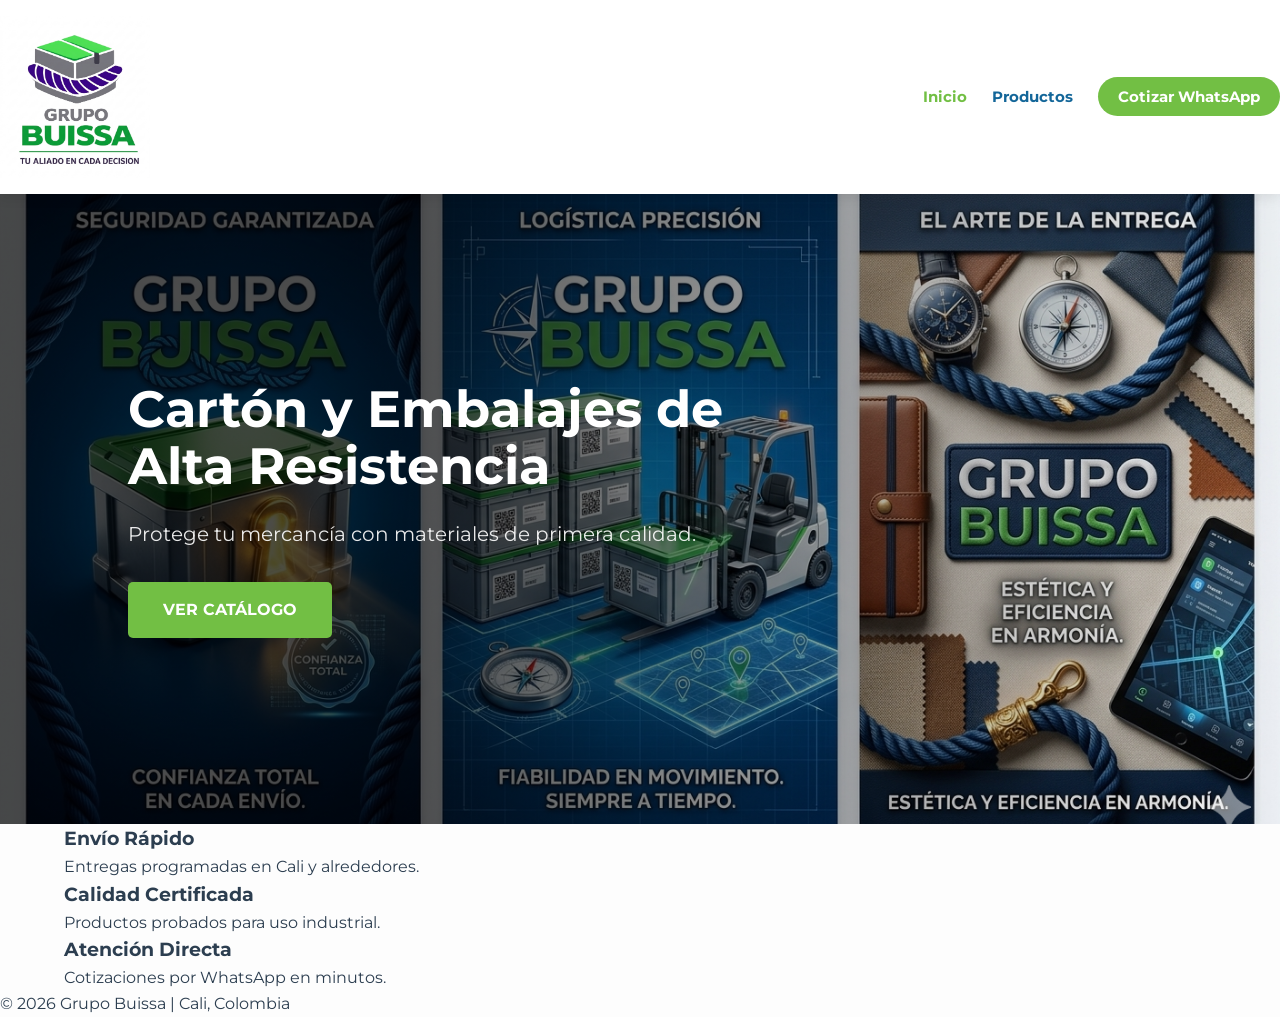
<file: index.html>
<!DOCTYPE html>
<html lang="es">
<head>
    <meta charset="UTF-8">
    <meta name="viewport" content="width=device-width, initial-scale=1.0, maximum-scale=5.0">
    <title>Grupo Buissa | Suministros Industriales y Embalajes</title>
    <meta name="description" content="Venta de cartón de embalaje, sogas de polipropileno y guantes industriales. Calidad garantizada en Cali.">
    <link rel="stylesheet" href="Stile.css">
    <link href="https://fonts.googleapis.com/css2?family=Montserrat:wght@400;700&display=swap" rel="stylesheet">
</head>
<body>

<header class="main-header">
    <div class="nav-container">
        <a href="index.html" class="logo-box">
            <img src="assets/logo.png" alt="Grupo Buissa Logo" class="logo-img">
        </a>
        <nav class="nav-menu">
            <ul>
                <li><a href="index.html" class="active">Inicio</a></li>
                <li><a href="Cotizacion.html">Productos</a></li>
                <li><a href="Cotizacion.html" class="btn-nav">Cotizar WhatsApp</a></li>
            </ul>
        </nav>
    </div>
</header>

<main>
    <section class="hero-slider" aria-label="Productos destacados">
        <div class="slider-wrapper" id="sliderTrack">
            <div class="slide">
                <img src="assets/banner-aliado.png" alt="Cartón de embalaje industrial" class="slide-img">
                <div class="slide-overlay">
                    <div class="slide-text">
                        <h1>Cartón y Embalajes de Alta Resistencia</h1>
                        <p>Protege tu mercancía con materiales de primera calidad.</p>
                        <a href="Cotizacion.html" class="cta-button">Ver Catálogo</a>
                    </div>
                </div>
            </div>
            <div class="slide">
                <img src="assets/banner-soluciones.png" alt="Sogas y suministros" class="slide-img">
                <div class="slide-overlay">
                    <div class="slide-text">
                        <h1>Sogas y Guantes Industriales</h1>
                        <p>Suministros certificados para trabajos pesados.</p>
                        <a href="Cotizacion.html" class="cta-button">Solicitar Precios</a>
                    </div>
                </div>
            </div>
        </div>
        
        <button class="arrow prev" id="prevBtn" aria-label="Anterior">❮</button>
        <button class="arrow next" id="nextBtn" aria-label="Siguiente">❯</button>
    </section>

    <section class="quick-info container">
        <div class="info-card">
            <h3>Envío Rápido</h3>
            <p>Entregas programadas en Cali y alrededores.</p>
        </div>
        <div class="info-card">
            <h3>Calidad Certificada</h3>
            <p>Productos probados para uso industrial.</p>
        </div>
        <div class="info-card">
            <h3>Atención Directa</h3>
            <p>Cotizaciones por WhatsApp en minutos.</p>
        </div>
    </section>
</main>

<footer class="footer-simple">
    <p>&copy; 2026 Grupo Buissa | Cali, Colombia</p>
</footer>

<script src="script.js"></script>
</body>
</html>
</file>
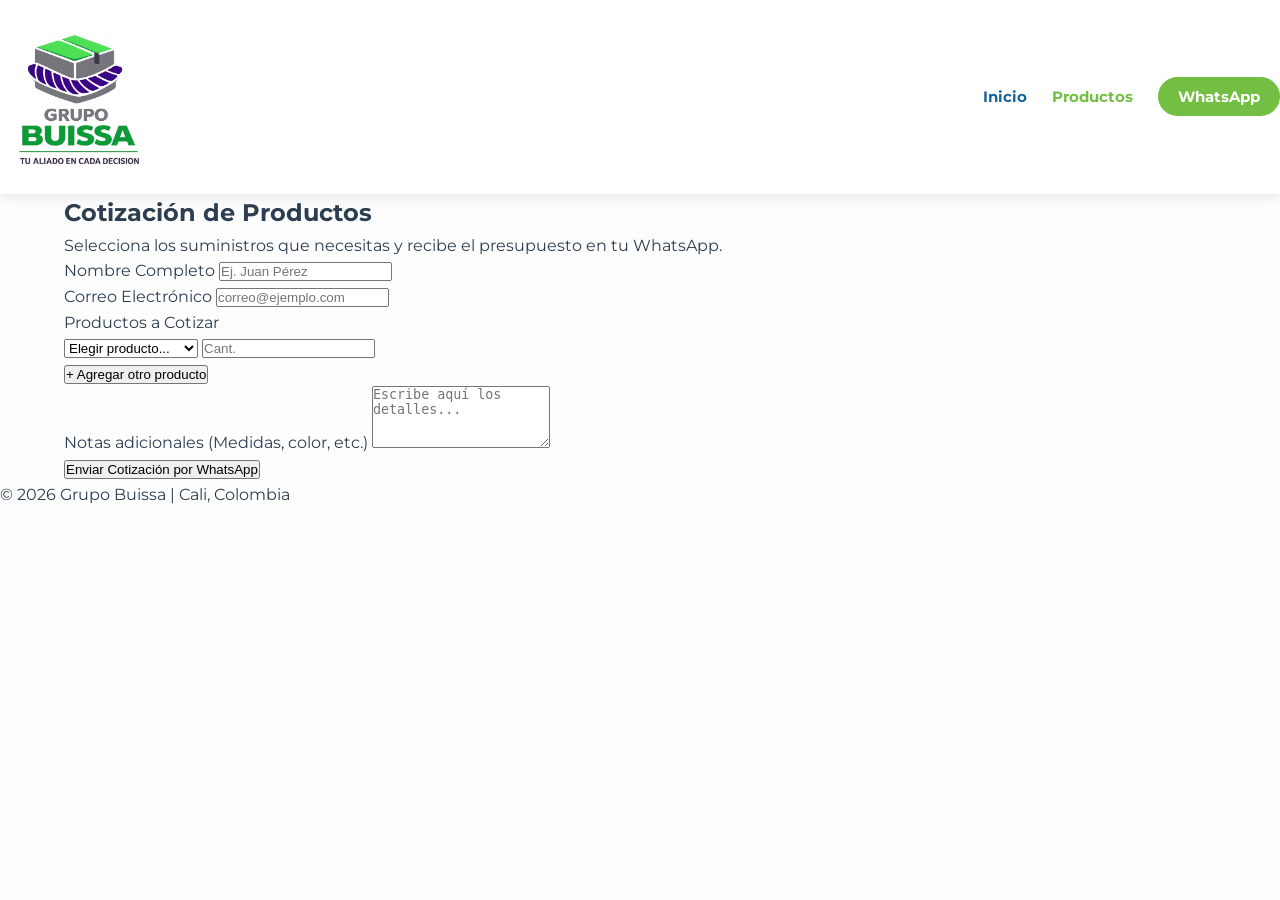
<file: Cotizacion.html>
<!DOCTYPE html>
<html lang="es">
<head>
    <meta charset="UTF-8">
    <meta name="viewport" content="width=device-width, initial-scale=1.0">
    <title>Cotizar Productos | Grupo Buissa - Suministros Industriales</title>
    <meta name="description" content="Solicita tu cotización de cartón, sogas y guantes industriales. Respuesta inmediata vía WhatsApp.">
    <link rel="stylesheet" href="Stile.css">
    <link href="https://fonts.googleapis.com/css2?family=Montserrat:wght@400;700&display=swap" rel="stylesheet">
</head>
<body>

<header class="main-header">
    <div class="nav-container">
        <a href="index.html" class="logo-box">
            <img src="assets/logo.png" alt="Grupo Buissa Logo" class="logo-img">
        </a>
        <nav class="nav-menu">
            <ul>
                <li><a href="index.html">Inicio</a></li>
                <li><a href="Cotizacion.html" class="active">Productos</a></li>
                <li><a href="Cotizacion.html" class="btn-nav">WhatsApp</a></li>
            </ul>
        </nav>
    </div>
</header>

<main class="container">
    <section class="form-section">
        <div class="form-header">
            <h1>Cotización de Productos</h1>
            <p>Selecciona los suministros que necesitas y recibe el presupuesto en tu WhatsApp.</p>
        </div>

        <form id="dynamicForm" class="quote-form">
            <div class="form-group">
                <label for="nombre">Nombre Completo</label>
                <input type="text" id="nombre" name="nombre" placeholder="Ej. Juan Pérez" required>
            </div>

            <div class="form-group">
                <label for="email">Correo Electrónico</label>
                <input type="email" id="email" name="email" placeholder="correo@ejemplo.com" required>
            </div>

            <div id="productosContainer" class="products-list">
                <label>Productos a Cotizar</label>
                <div class="producto-row">
                    <select name="producto[]" required>
                        <option value="" disabled selected>Elegir producto...</option>
                        <option value="Cartón Corrugado">Cartón Corrugado</option>
                        <option value="Soga Polipropileno">Soga Polipropileno</option>
                        <option value="Guantes de Nitrilo">Guantes de Nitrilo</option>
                        <option value="Cinta de Embalaje">Cinta de Embalaje</option>
                    </select>
                    <input type="number" name="cantidad[]" placeholder="Cant." min="1" required>
                </div>
            </div>

            <button type="button" id="addProduct" class="btn-secondary">+ Agregar otro producto</button>

            <div class="form-group margin-top">
                <label for="mensaje">Notas adicionales (Medidas, color, etc.)</label>
                <textarea id="mensaje" name="mensaje" rows="4" placeholder="Escribe aquí los detalles..."></textarea>
            </div>

            <input type="hidden" name="origen" value="Web_Cotizacion">
            <button type="submit" class="btn-submit">Enviar Cotización por WhatsApp</button>
        </form>
    </section>
</main>

<footer class="footer-simple">
    <p>&copy; 2026 Grupo Buissa | Cali, Colombia</p>
</footer>

<script src="cotizacion.js"></script>
</body>
</html>
</file>
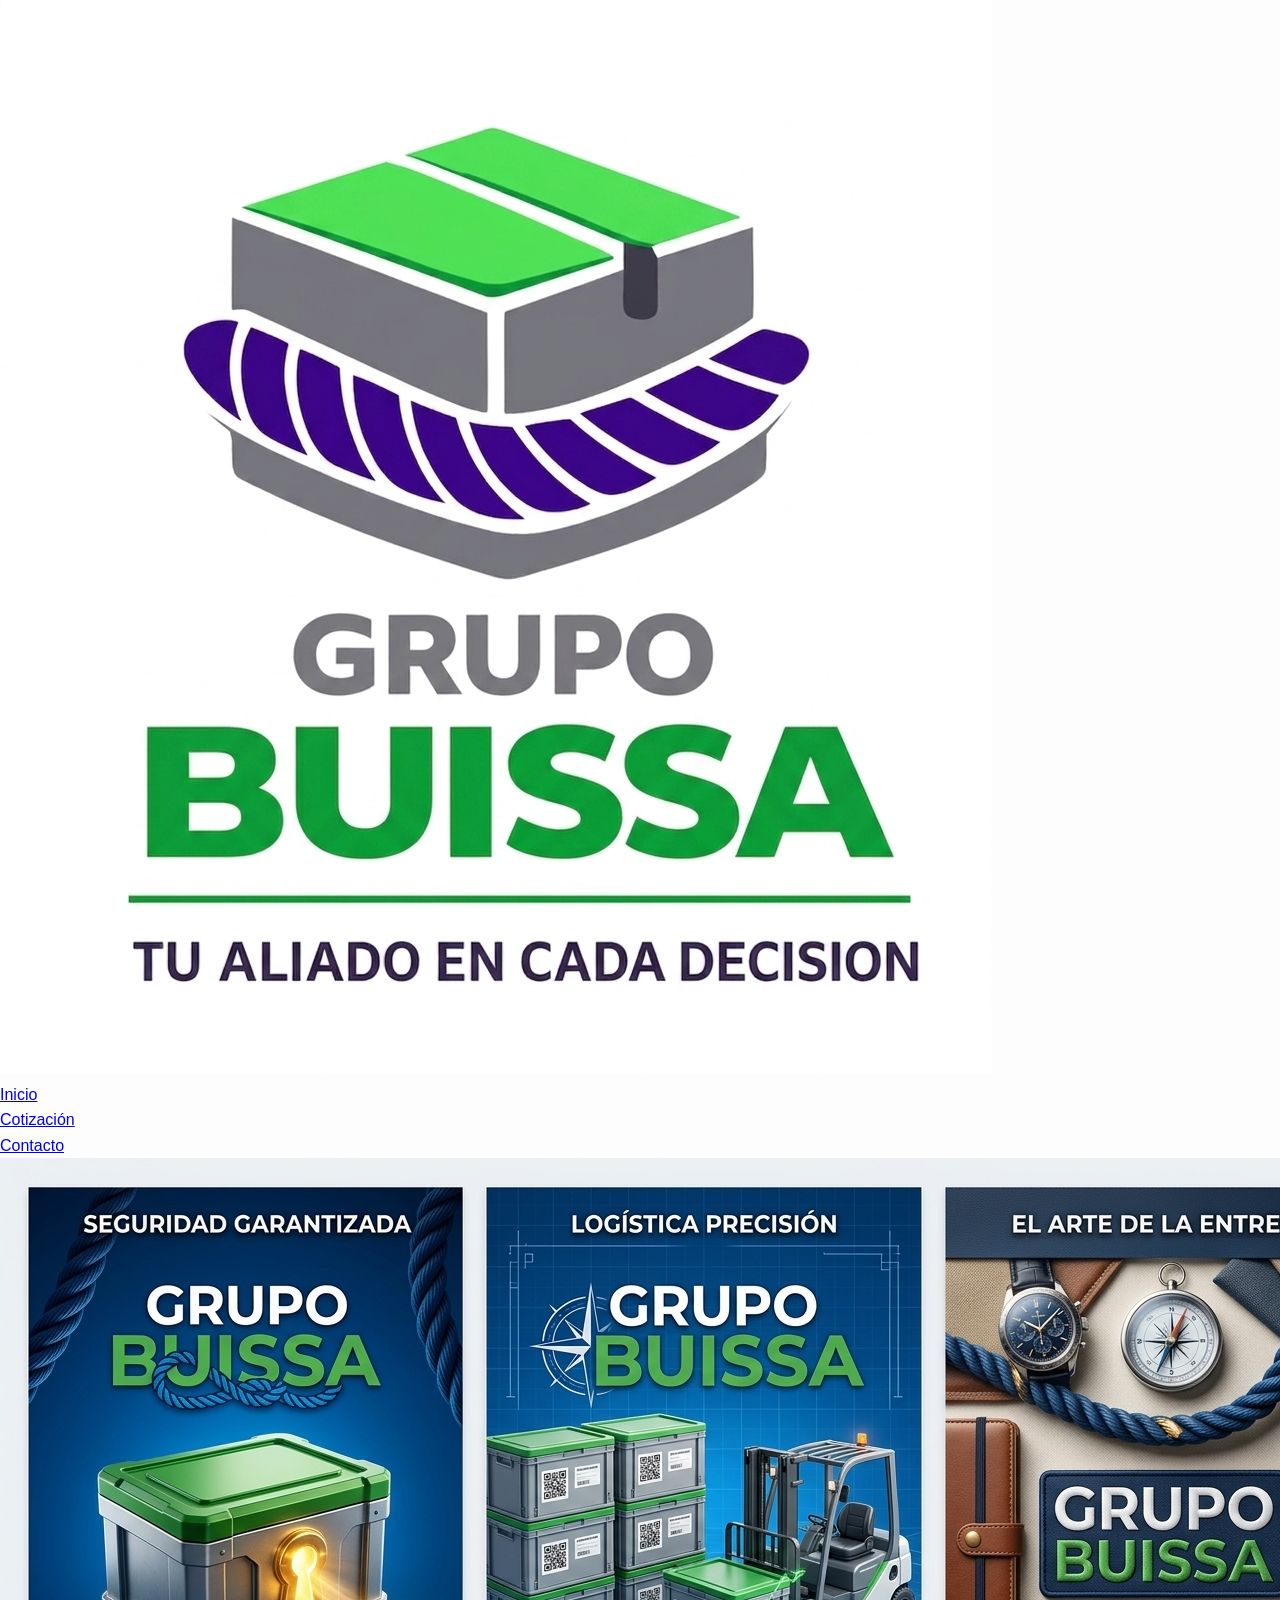
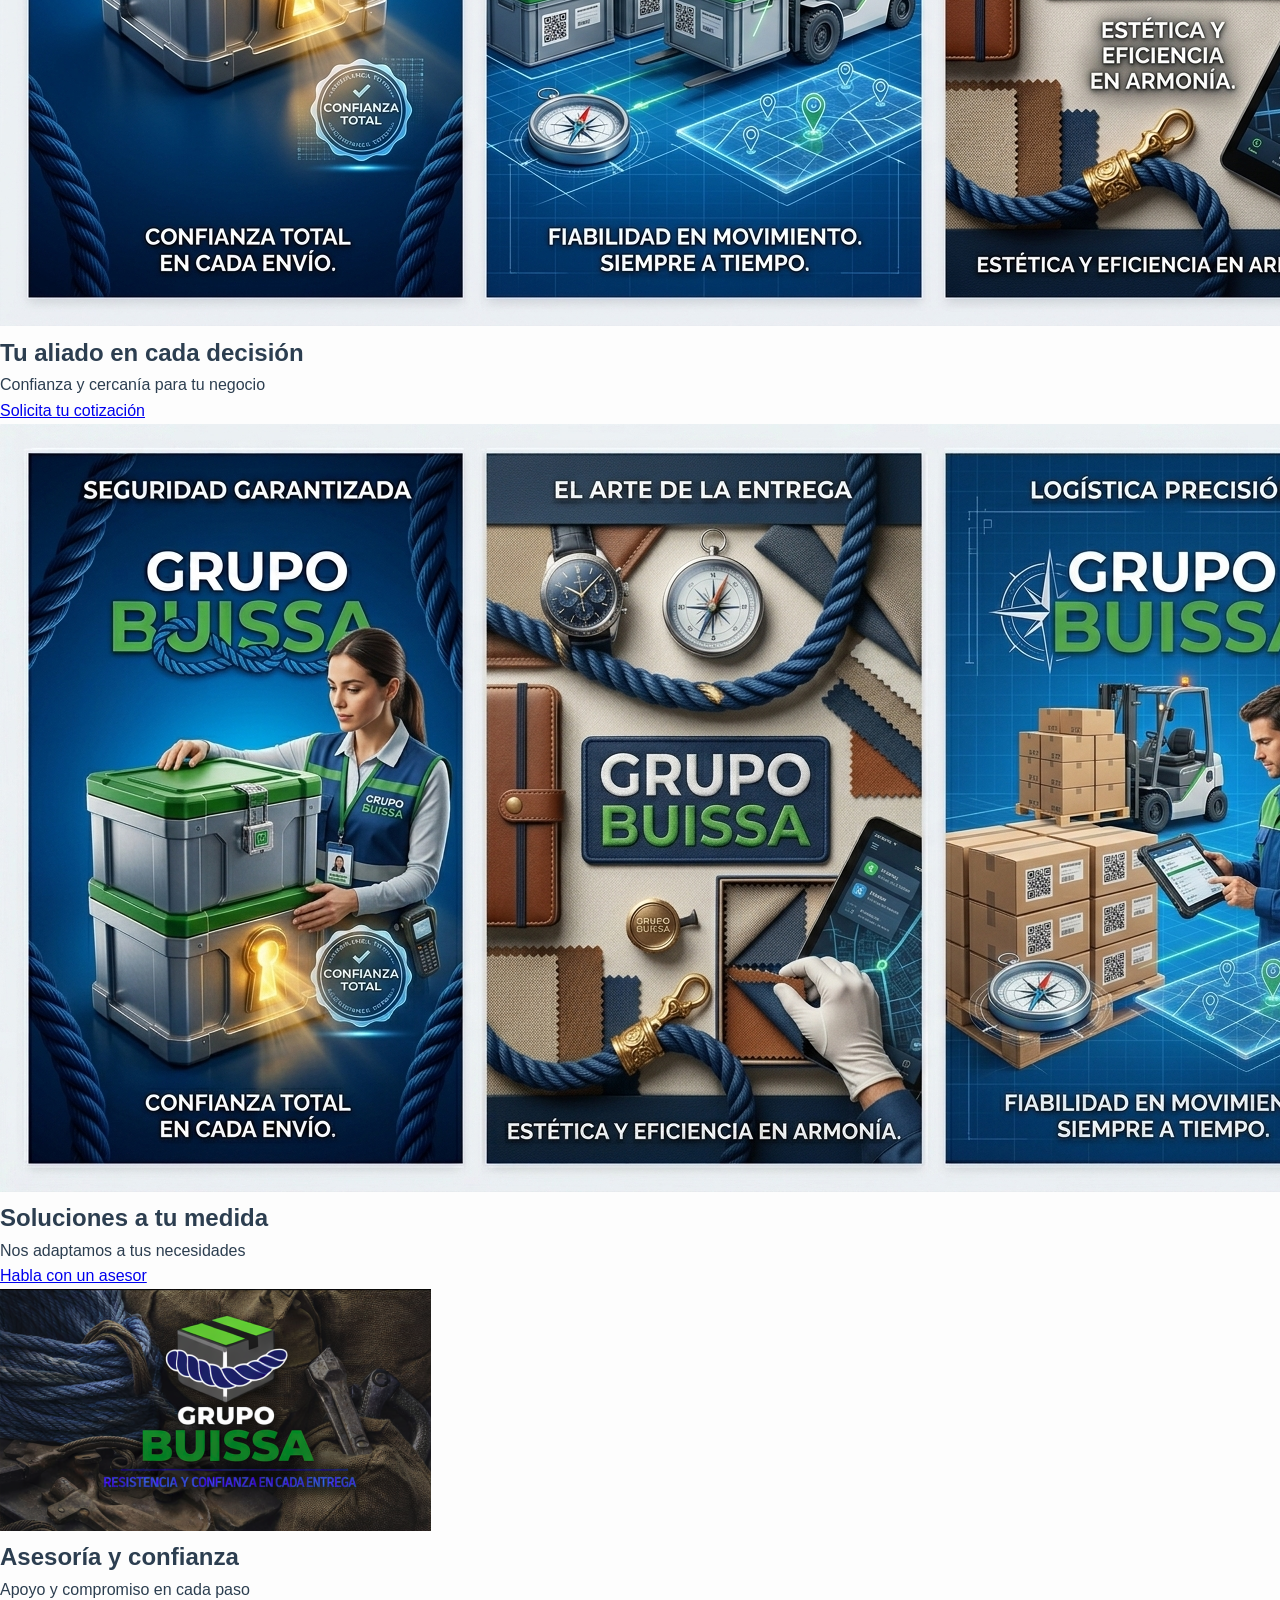
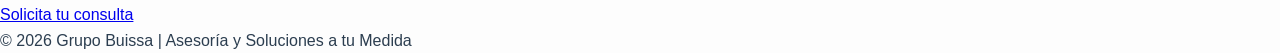
<file: index1.html>
<!DOCTYPE html>
<html lang="es">
<head>
  <meta charset="UTF-8">
  <meta name="viewport" content="width=device-width, initial-scale=1.0">
  <title>Grupo Buissa | Inicio</title>
  <link rel="stylesheet" href="Stile.css">
</head>
<body>

  <!-- Encabezado con logo -->
  <header class="header">
    <img src="assets/logo.png" alt="Logo Grupo Buissa" class="logo">
    <nav>
      <ul class="menu">
        <li><a href="index.html">Inicio</a></li>
        <li><a href="Cotizacion.html">Cotización</a></li>
        <li><a href="#contacto">Contacto</a></li>
      </ul>
    </nav>
  </header>

  <!-- Banner 1 -->
  <section class="banner">
    <img src="assets/banner-aliado.png" alt="Tu aliado en cada decisión" class="banner-img">
    <div class="banner-text">
      <h1>Tu aliado en cada decisión</h1>
      <p>Confianza y cercanía para tu negocio</p>
      <a href="cotizacion.html" class="btn">Solicita tu cotización</a>
    </div>
  </section>

  <!-- Banner 2 -->
  <section class="banner">
    <img src="assets/banner-soluciones.png" alt="Soluciones a tu medida" class="banner-img">
    <div class="banner-text">
      <h1>Soluciones a tu medida</h1>
      <p>Nos adaptamos a tus necesidades</p>
      <a href="cotizacion.html" class="btn">Habla con un asesor</a>
    </div>
  </section>

  <!-- Banner 3 -->
  <section class="banner">
    <img src="assets/banner.png" alt="Asesoría y confianza" class="banner-img">
    <div class="banner-text">
      <h1>Asesoría y confianza</h1>
      <p>Apoyo y compromiso en cada paso</p>
      <a href="cotizacion.html" class="btn">Solicita tu consulta</a>
    </div>
  </section>

  <!-- Pie de página -->
  <footer class="footer" id="contacto">
    <p>© 2026 Grupo Buissa | Asesoría y Soluciones a tu Medida</p>
  </footer>

</body>
</html>
</file>
<file: Stile.css>
/* -----------------------------------------------------------
   1. VARIABLES Y CONFIGURACIÓN BASE (SEO & UX)
   ----------------------------------------------------------- */
:root {
  --primary-color: #136699; /* Azul Corporativo */
  --secondary-color: #72BF44; /* Verde Acción/WhatsApp */
  --dark-color: #2c3e50;
  --light-bg: #fdfdfd;
  --white: #ffffff;
  --transition: all 0.3s ease;
  --shadow: 0 4px 12px rgba(0,0,0,0.08);
}

* {
  box-sizing: border-box;
  margin: 0;
  padding: 0;
}

html {
  scroll-behavior: smooth;
}

body {
  font-family: 'Montserrat', sans-serif;
  line-height: 1.6;
  color: var(--dark-color);
  background-color: var(--light-bg);
  overflow-x: hidden;
  display: flex;
  flex-direction: column;
  min-height: 100vh;
}

.container {
  width: 90%;
  max-width: 1200px;
  margin: 0 auto;
}

/* -----------------------------------------------------------
   2. HEADER (Navegación Adaptable)
   ----------------------------------------------------------- */
.main-header {
  background: var(--white);
  padding: 1rem 0;
  box-shadow: var(--shadow);
  position: sticky;
  top: 0;
  z-index: 1000;
}

.nav-container {
  display: flex;
  justify-content: space-between;
  align-items: center;
}

.logo-img {
  width: 150px;
  height: auto;
  display: block;
}

.nav-menu ul {
  display: flex;
  list-style: none;
  gap: 25px;
  align-items: center;
}

.nav-menu a {
  text-decoration: none;
  color: var(--primary-color);
  font-weight: 700;
  font-size: 0.95rem;
  transition: var(--transition);
}

.nav-menu a:hover, .nav-menu a.active {
  color: var(--secondary-color);
}

.btn-nav {
  background: var(--secondary-color);
  color: var(--white) !important;
  padding: 10px 20px;
  border-radius: 50px;
}

/* -----------------------------------------------------------
   3. HERO SLIDER (Optimizado para no deformar imágenes)
   ----------------------------------------------------------- */
.hero-slider {
  position: relative;
  width: 100%;
  height: 70vh; /* Altura adaptable */
  min-height: 400px;
  max-height: 650px;
  background: #000;
  overflow: hidden;
}

.slider-wrapper {
  display: flex;
  height: 100%;
  transition: transform 0.6s cubic-bezier(0.4, 0, 0.2, 1);
}

.slide {
  flex: 0 0 100%;
  width: 100%;
  height: 100%;
  position: relative;
}

.slide-img {
  width: 100%;
  height: 100%;
  object-fit: cover; /* Mantiene proporción recortando excedentes */
  object-position: center;
}

.slide-overlay {
  position: absolute;
  inset: 0;
  background: linear-gradient(to right, rgba(0,0,0,0.7) 30%, transparent 100%);
  display: flex;
  align-items: center;
  padding: 0 10%;
}

.slide-text {
  color: var(--white);
  max-width: 650px;
}

.slide-text h1 {
  font-size: clamp(1.8rem, 5vw, 3.2rem);
  line-height: 1.1;
  margin-bottom: 1.5rem;
  font-weight: 700;
}

.slide-text p {
  font-size: clamp(1rem, 2vw, 1.25rem);
  margin-bottom: 2rem;
  opacity: 0.9;
}

.cta-button {
  display: inline-block;
  background: var(--secondary-color);
  color: var(--white);
  padding: 15px 35px;
  text-decoration: none;
  border-radius: 5px;
  font-weight: 700;
  text-transform: uppercase;
  transition: var(--transition);
}

.cta-button:hover {
  transform: translateY(-3px);
  box-shadow: 0 5px 15px rgba(114, 191, 68, 0.4);
}

/* -----------------------------------------------------------
   4. SECCIÓN DE COTIZACIÓN (
</file>
